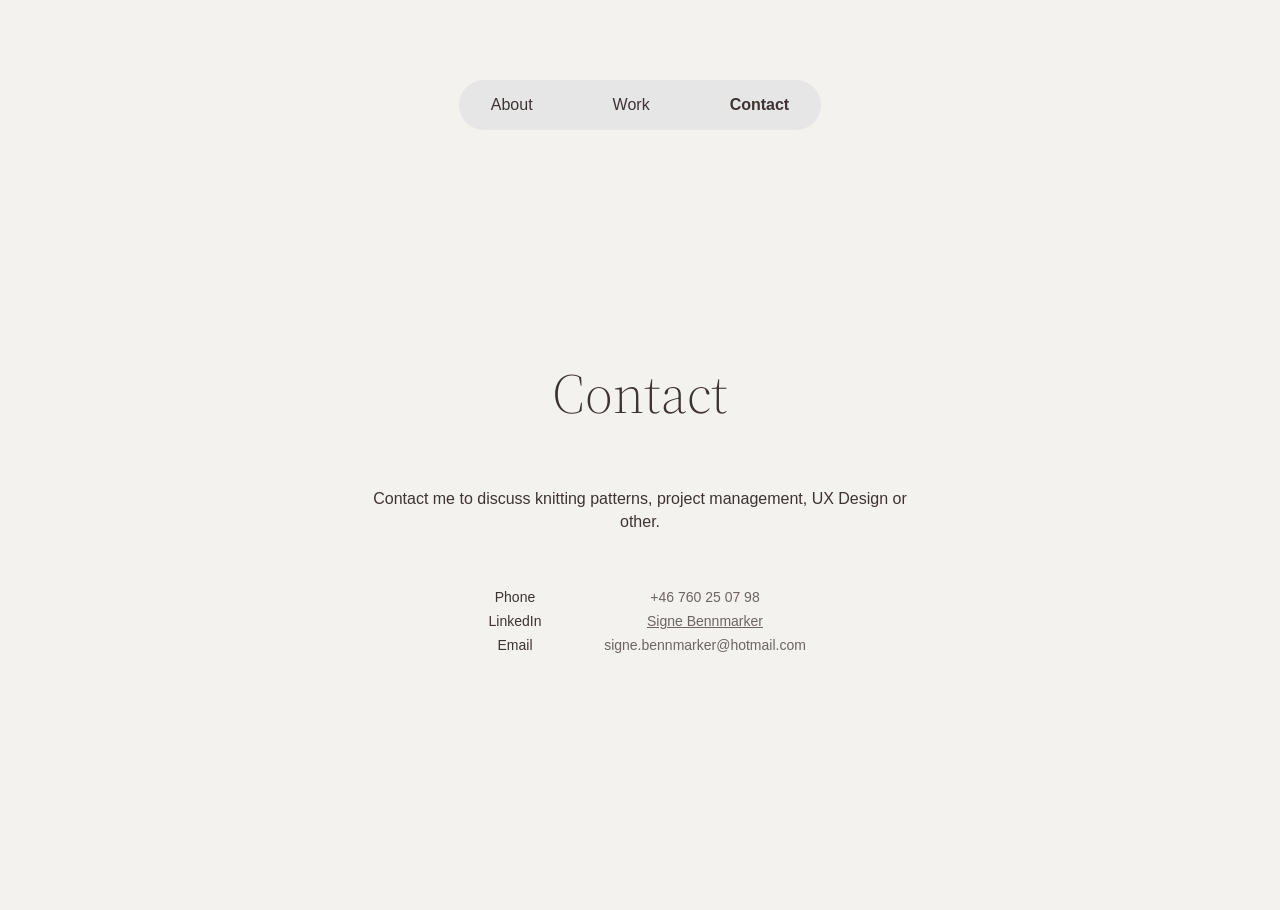
<file: contact.html>
<!doctype html>
<html lang="en">
  <head>
    <meta charset="UTF-8" />
    <meta name="viewport" content="width=device-width, initial-scale=1.0" />
    <title>Contact</title>
    <link rel="preconnect" href="https://fonts.googleapis.com" />
    <link rel="preconnect" href="https://fonts.gstatic.com" crossorigin />
    <link
      href="https://fonts.googleapis.com/css2?family=Source+Serif+4:wght@300&display=swap"
      rel="stylesheet"
    />
    <link rel="stylesheet" href="./styles.css" />
    <script src="https://mcp.figma.com/mcp/html-to-design/capture.js" async></script>
  </head>
  <body>
    <div class="page">
      <header class="site-header">
        <nav class="site-nav" aria-label="Primary">
          <a href="/index.html">About</a>
          <a href="/work.html">Work</a>
          <a href="/contact.html" aria-current="page">Contact</a>
        </nav>
      </header>

      <main class="contact-main">
        <section class="contact-panel">
          <h1 class="case-name">Contact</h1>
          <p class="case-description">
            Contact me to discuss knitting patterns, project management, UX Design or other.
          </p>
          <div class="contact-grid">
            <div class="label">Phone</div>
            <div class="value">+46 760 25 07 98</div>
            <div class="label">LinkedIn</div>
            <div class="value"><a href="https://www.linkedin.com/in/signebennmarker">Signe Bennmarker</a></div>
            <div class="label">Email</div>
            <div class="value">signe.bennmarker@hotmail.com</div>
          </div>
        </section>
      </main>
    </div>
  </body>
</html>
</file>
<file: styles.css>
:root {
  --bg: linear-gradient(
    to bottom,
    #F3F2EE 1000%,
    #E8E2DD 100%
  );  --text-primary: #3e3333;
  --text-secondary: #6d6464;
  --card-bg: #2a3125;
  --text-inverted: #fcfcfc;
}

* {
  box-sizing: border-box;
}

body {
  margin: 0;
  background: var(--bg);
  color: var(--text-primary);
  font-family: "Helvetica Neue", Arial, sans-serif;
}


.page {
  min-height: 100vh;
}

.site-header {
  display: flex;
  justify-content: center;
  width: 100%;
  padding: 80px 16px 0;
}

.site-nav {
  display: flex;
  align-items: center;
  gap: 80px;
  padding: 16px 32px;
  background: #e6e6e6;
  border-radius: 40px;
  font-size: 16px;
  line-height: normal;
  font-weight: 400;

}

.site-nav a {
  color: var(--text-primary);
  text-decoration: none;
}

.site-nav a:hover {
  text-decoration: underline;
}

.site-nav a[aria-current="page"] {
  font-weight: 600;
}

.header {
  display: flex;
  justify-content: space-between;
  align-items: center;
  padding: 32px 48px;
  min-height: 128px;
}

.brand {
  display: flex;
  align-items: center;
  gap: 24px;
}

.brand img {
  width: 64px;
  height: 64px;
  object-fit: cover;
  border-radius: 6px;
  background: #fff;
}

.brand-name {
  font-family: "Source Serif 4", "Source Serif Pro", serif;
  font-size: 36px;
  font-weight: 300;
  line-height: 1;
}

.brand-role {
  margin-top: 4px;
  font-size: 16px;
  font-weight: 700;
}

.nav {
  display: flex;
  gap: 80px;
  font-size: 18px;
}

.nav a {
  text-decoration: none;
  color: var(--text-primary);
}

.page-title {
  font-family: "Source Serif 4", "Source Serif Pro", serif;
  font-size: clamp(56px, 9vw, 106px);
  font-weight: 300;
  line-height: 1;
  margin: 0;
  text-align: center;
}

.work-main {
  padding: 48px 80px 80px;
  display: flex;
  flex-direction: column;
  align-items: center;
  gap: 80px;
}

.case-card {
  width: min(1280px, 100%);
  border-radius: 16px;
  background: var(--card-bg);
  color: var(--text-inverted);
  padding: 8px;
  display: grid;
  grid-template-columns: 1.15fr 1fr;
  gap: 24px;
  overflow: hidden;
}

.case-image {
  width: 100%;
  height: 495px;
  border-radius: 8px;
  object-fit: cover;
}

.case-content {
  padding: 32px 40px 32px 8px;
  display: flex;
  flex-direction: column;
  justify-content: space-between;
  gap: 32px;
}

.case-name {
  font-family: "Source Serif 4", "Source Serif Pro", serif;
  font-size: 56px;
  font-weight: 300;
  margin: 0 0 16px;
}

.case-description {
  margin: 0;
  font-size: 16px;
  font-weight: 300;
  line-height: 1.42;
}


.case-meta {
  display: grid;
  grid-template-columns: repeat(3, minmax(0, 1fr));
  gap: 16px;
}

.case-meta .label {
  font-size: 14px;
  margin-bottom: 6px;
}

.case-meta .value {
  font-size: 18px;
  font-weight: 500;
}

.case-link {
  color: var(--text-inverted);
  text-decoration: none;
  font-size: 16px;
  font-weight: 500;
  display: inline-flex;
  align-items: center;
  gap: 12px;
}

.contact-main {
  min-height: calc(100vh - 120px);
  display: flex;
  justify-content: center;
  align-items: center;
  padding: 48px 80px 80px;
}

.contact-panel {
  max-width: 560px;
  width: 100%;
  display: flex;
  flex-direction: column;
  align-items: center;
  gap: 56px;
  text-align: center;
}

.contact-main .case-name {
  margin-bottom: 0;
}

.contact-main .case-description {
  color: var(--text-primary);
  max-width: 590px;
}

.contact-grid {
  display: grid;
  grid-template-columns: 110px 1fr;
  gap: 8px 20px;
  width: 100%;
  max-width: 360px;
}

.contact-grid .label {
  font-size: 14px;
  font-weight: 500;
}

.contact-grid .value {
  font-size: 14px;
  color: var(--text-secondary);
}

.contact-grid a {
  color: var(--text-secondary);
}

@media (max-width: 980px) {
  .site-header {
    padding: 32px 0 0;
  }

  .site-nav {
    width: calc(100% - 32px);
    justify-content: space-between;
    gap: 0;
    background: #ebebeb;
    border-radius: 80px;
  }

  .header {
    padding: 20px 24px;
    min-height: 96px;
  }

  .brand-name {
    font-size: 24px;
  }

  .nav {
    gap: 40px;
    font-size: 18px;
  }

  .work-main {
    padding: 32px 8px 72px;
    gap: 48px;
  }

  .case-card {
    width: min(390px, 100%);
    grid-template-columns: 1fr;
    gap: 24px;
  }

  .case-image {
    height: 320px;
  }

  .case-content {
    padding: 0 8px 8px;
  }

  .case-name {
    font-size: 48px;
  }

  .case-meta {
    gap: 8px;
  }

  .contact-main {
    min-height: auto;
    padding: 32px 8px 72px;
  }

  .contact-panel {
    gap: 32px;
  }

  .contact-main .case-name {
    font-size: 48px;
  }

  .contact-grid {
    max-width: 100%;
    grid-template-columns: 90px 1fr;
  }

  .contact-grid .label,
  .contact-grid .value {
    font-size: 14px;
  }
}

@media (max-width: 640px) {
  .header {
    min-height: 165px;
    padding: 16px;
    flex-direction: column;
    align-items: flex-start;
    justify-content: flex-start;
    gap: 20px;
  }

  .brand {
    gap: 12px;
  }

  .brand img {
    width: 56px;
    height: 56px;
  }

  .brand-name {
    font-size: 24px;
  }

  .brand-role {
    font-size: 14px;
  }

  .nav {
    width: 100%;
    justify-content: center;
    gap: 48px;
    font-size: 18px;
  }
}
</file>
